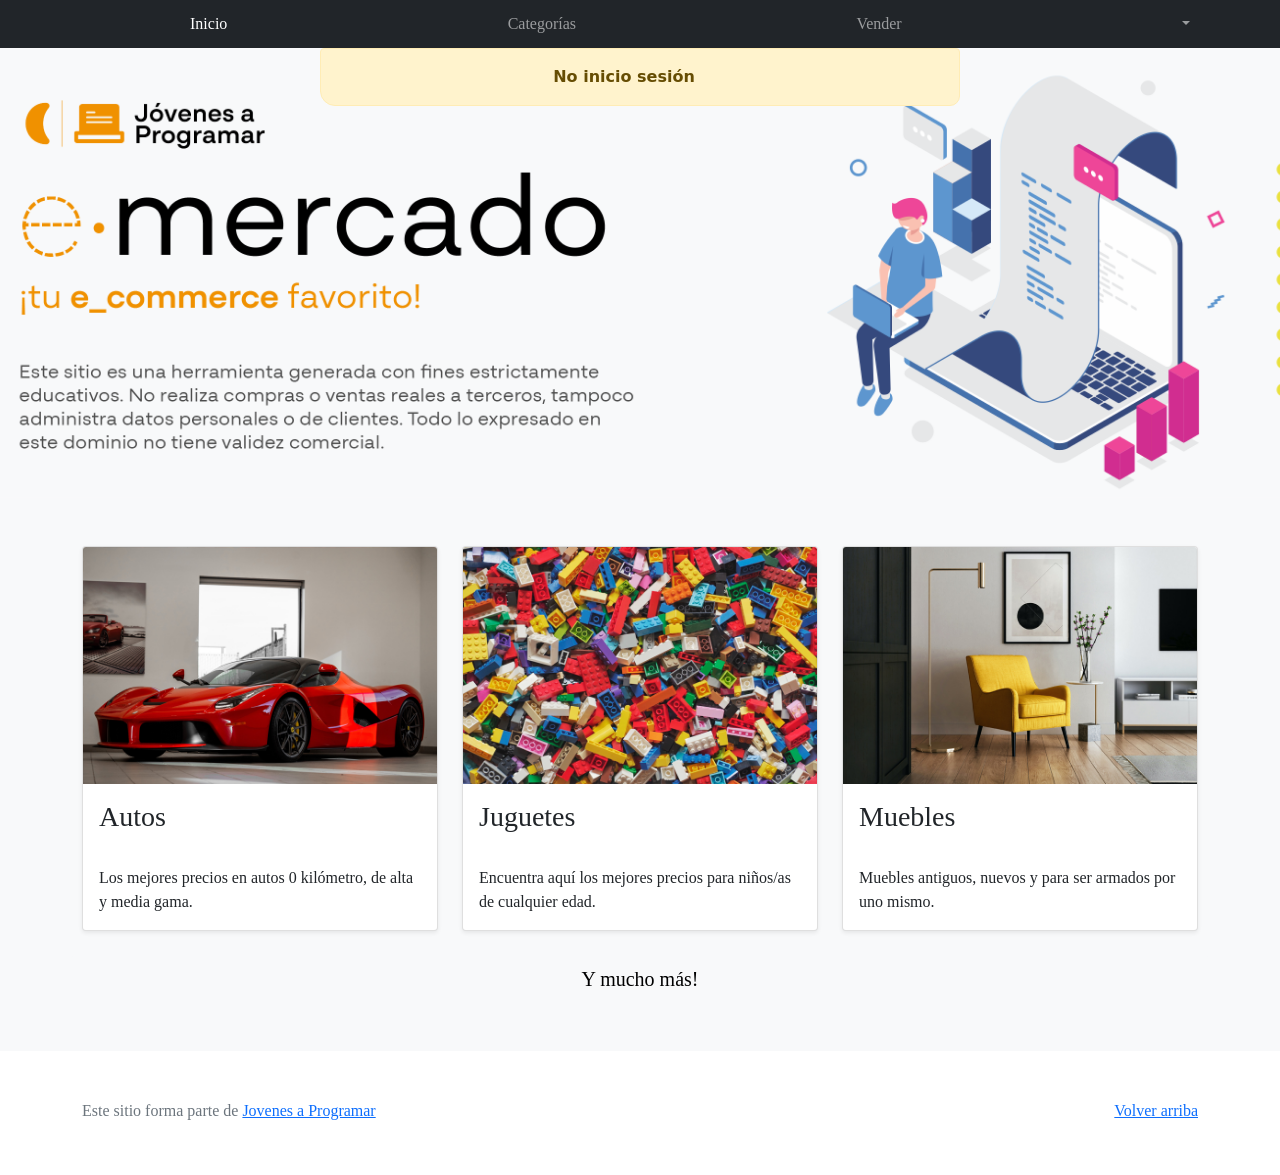
<file: Entrega 2/index.html>
<!DOCTYPE html>
<html lang="es">

<head>
  <meta http-equiv="Content-Type" content="text/html; charset=UTF-8">
  <meta name="viewport" content="width=device-width, initial-scale=1, shrink-to-fit=no">
  <title>eMercado - Todo lo que busques está aquí</title>

  <link href="https://fonts.googleapis.com/css?family=Raleway:300,300i,400,400i,700,700i,900,900i" rel="stylesheet">
  <link href="css/bootstrap.min.css" rel="stylesheet">
  <link href="css/styles.css" rel="stylesheet">
</head>

<body>
  
  <nav class="navbar navbar-expand-lg navbar-dark bg-dark p-1">
    <div class="container">
      <button class="navbar-toggler" type="button" data-bs-toggle="collapse" data-bs-target="#navbarNav"
        aria-controls="navbarNav" aria-expanded="false" aria-label="Toggle navigation">
        <span class="navbar-toggler-icon"></span>
      </button>
      <div class="collapse navbar-collapse" id="navbarNav">
        <ul class="navbar-nav w-100 justify-content-between">
          <li class="nav-item">
            <a class="nav-link active" href="index.html">Inicio</a>
          </li>
          <li class="nav-item">
            <a class="nav-link" href="categories.html">Categorías</a>
          </li>
          <li class="nav-item">
            <a class="nav-link" href="sell.html">Vender</a>
          </li>
          <div>
            <li class="nav-item dropdown">
              <a class="nav-link dropdown-toggle" href="#" id="navbarScrollingDropdown" role="button" data-bs-toggle="dropdown" aria-expanded="false"></a>  
              <ul id="logout_fondo" style="width: 0%; margin-left: 20px;" class="dropdown-menu" aria-labelledby="navbarScrollingDropdown"> 
                <li>
                  <a class="dropdown-item" href="#" style="padding-left: 10px;" id="logout"> 
                    <svg xmlns="http://www.w3.org/2000/svg" width="25" height="25" fill="currentColor" class="bi bi-box-arrow-left" viewBox="0 0 16 16">
                    <path fill-rule="evenodd" d="M6 12.5a.5.5 0 0 0 .5.5h8a.5.5 0 0 0 .5-.5v-9a.5.5 0 0 0-.5-.5h-8a.5.5 0 0 0-.5.5v2a.5.5 0 0 1-1 0v-2A1.5 1.5 0 0 1 6.5 2h8A1.5 1.5 0 0 1 16 3.5v9a1.5 1.5 0 0 1-1.5 1.5h-8A1.5 1.5 0 0 1 5 12.5v-2a.5.5 0 0 1 1 0v2z"/>
                    <path fill-rule="evenodd" d="M.146 8.354a.5.5 0 0 1 0-.708l3-3a.5.5 0 1 1 .708.708L1.707 7.5H10.5a.5.5 0 0 1 0 1H1.707l2.147 2.146a.5.5 0 0 1-.708.708l-3-3z"/>
                    </svg> Cerrar Sesión
                  </a>
                </li> 
              </ul> 
            </li>
          </div>
        </ul>
      </div>
    </div>
  </nav>        
         
  <main>
    <div class="jumbotron text-center"></div>
    <div class="album py-5 bg-light">
      <div class="container">
        <div class="row">
          <div class="col-md-4">
            <div class="card mb-4 shadow-sm custom-card cursor-active" id="autos">
              <img class="bd-placeholder-img card-img-top" src="img/cars_index.jpg"
                alt="Imgagen representativa de la categoría 'Autos'">
              <h3 class="m-3">Autos</h3>
              <div class="card-body">
                <p class="card-text">Los mejores precios en autos 0 kilómetro, de alta y media gama.</p>
              </div>
            </div>
          </div>
          <div class="col-md-4">
            <div class="card mb-4 shadow-sm custom-card cursor-active" id="juguetes">
              <img class="bd-placeholder-img card-img-top" src="img/toys_index.jpg"
                alt="Imgagen representativa de la categoría 'Juguetes'">
              <h3 class="m-3">Juguetes</h3>
              <div class="card-body">
                <p class="card-text">Encuentra aquí los mejores precios para niños/as de cualquier edad.</p>
              </div>
            </div>
          </div>
          <div class="col-md-4">
            <div class="card mb-4 shadow-sm custom-card cursor-active" id="muebles">
              <img class="bd-placeholder-img card-img-top" src="img/furniture_index.jpg"
                alt="Imgagen representativa de la categoría 'Muebles'">
              <h3 class="m-3">Muebles</h3>
              <div class="card-body">
                <p class="card-text">Muebles antiguos, nuevos y para ser armados por uno mismo.</p>
              </div>
            </div>
          </div>
        </div>
        <div class="row">
          <a class="btn btn-light btn-lg btn-block" href="categories.html">Y mucho más!</a>
        </div>
      </div>
    </div>
  </main>

  <footer class="text-muted">
    <div class="container">
      <p class="float-end">
        <a href="#">Volver arriba</a>
      </p>
      <p>Este sitio forma parte de <a href="https://jovenesaprogramar.edu.uy/" target="_blank">Jovenes a Programar</a></p>
    </div>
    <div class="alert alert-warning alert-dismissible fade" role="alert" id="alert-nologin" style="position: absolute; top: 0; margin-top: 48px; border-bottom-left-radius: 15px; border-bottom-right-radius: 10px;" align="center">
      <strong>No inicio sesión</strong>
      </div>
      <div class="alert alert-success alert-dismissible fade" role="alert" id="alert-yeslogin" style="position: absolute; top: 0; margin-top: 48px; border-bottom-left-radius: 15px; border-bottom-right-radius: 10px;" align="center">
        <strong>Ya Inicio Sesión</strong>
      </div>

      <div class="alert alert-primary alert-dismissible fade" role="alert" id="alert-logout" style="position: absolute; top: 0; margin-top: 48px; border-bottom-left-radius: 15px; border-bottom-right-radius: 10px;" align="center">
        <strong>Sesión cerrada</strong>
      </div>

  </footer>
  <script src="js/bootstrap.bundle.min.js"></script>
  <script src="js/init.js"></script>
  <script src="js/index.js"></script>
  
</body>

</html>
</file>
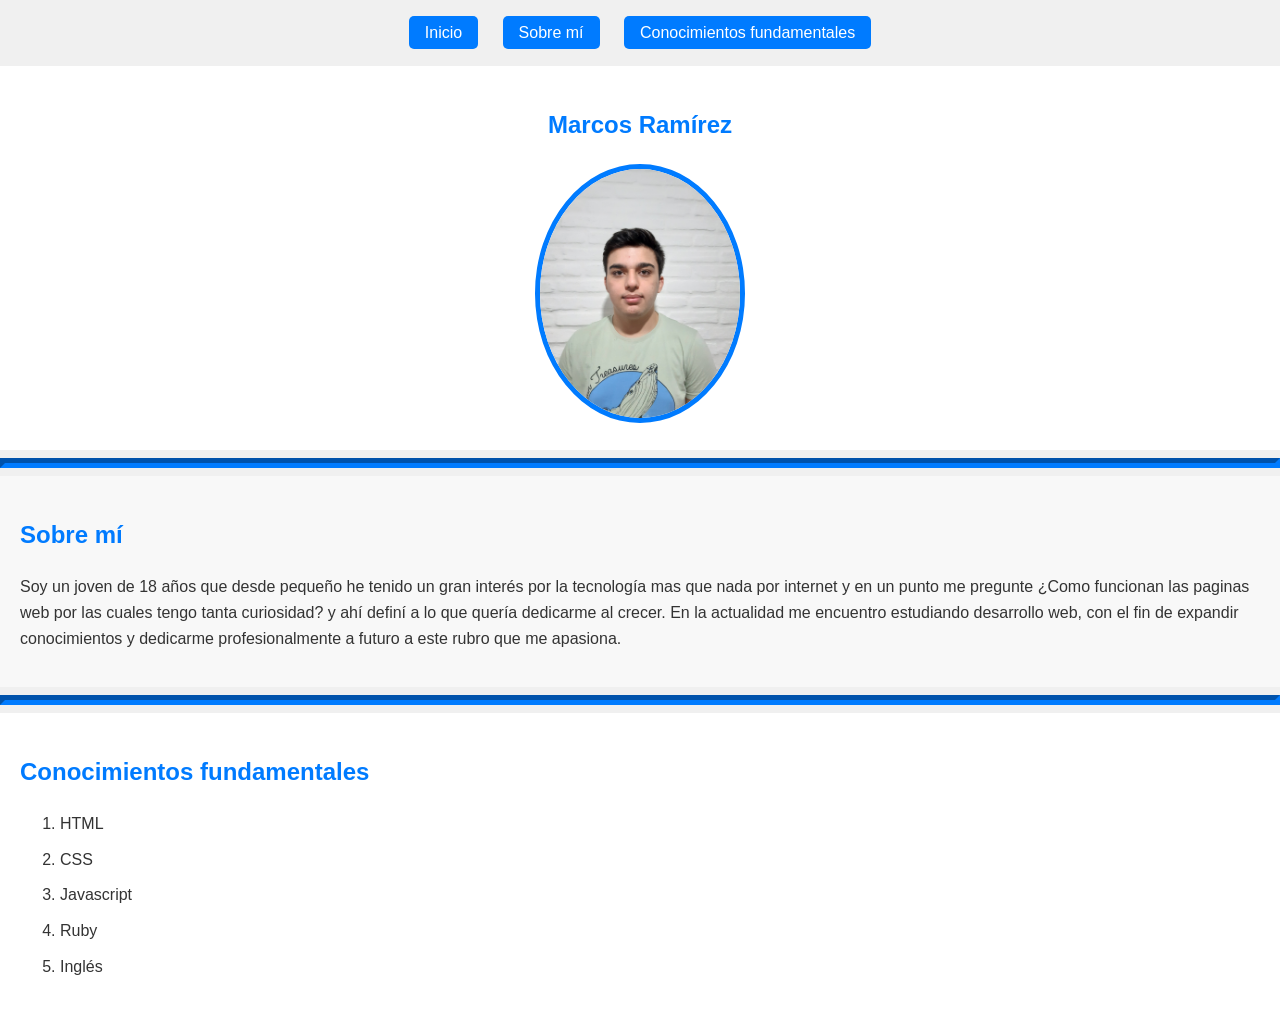
<file: Mi porfolio/index.html>
<!DOCTYPE html>
<html lang="en">
<head>
    <meta charset="UTF-8">
    <meta name="viewport" content="width=device-width, initial-scale=1.0">
    <title>Document</title>
    <link rel="stylesheet" href="CSS/Style.css">
</head>
<body>
     <!-- Botones de navegación -->
     <div id="navigation">
        <ul>
            <li><a href="#DIV1">Inicio</a></li>
            <li><a href="#DIV2">Sobre mí</a></li>
            <li><a href="#DIV3">Conocimientos fundamentales</a></li>
        </ul>
    </div>

    <div id="DIV1">
        <h2>Marcos Ramírez</h2>
        <img src="img/Foto de perfil .jpg" alt="">
    </div>

    <hr>

    <div id="DIV2">
        <h2>Sobre mí</h2>
        <p>Soy un joven de 18 años que desde pequeño he tenido un gran interés por la tecnología mas que nada por internet y en un punto me pregunte ¿Como funcionan las paginas web por las cuales tengo tanta curiosidad? y ahí definí a lo que quería dedicarme al crecer.
            En la actualidad me encuentro estudiando desarrollo web, con el fin de expandir conocimientos y dedicarme profesionalmente a futuro a este rubro que me apasiona.</p>
    </div>

    <hr>

    <div id="DIV3">
        <h2>Conocimientos fundamentales</h2>
        <ol>
            <li>HTML</li>
            <li>CSS</li>
            <li>Javascript</li>
            <li>Ruby</li>
            <li>Inglés</li>
        </ol>
    </div>

   
</body>
</html>
</file>
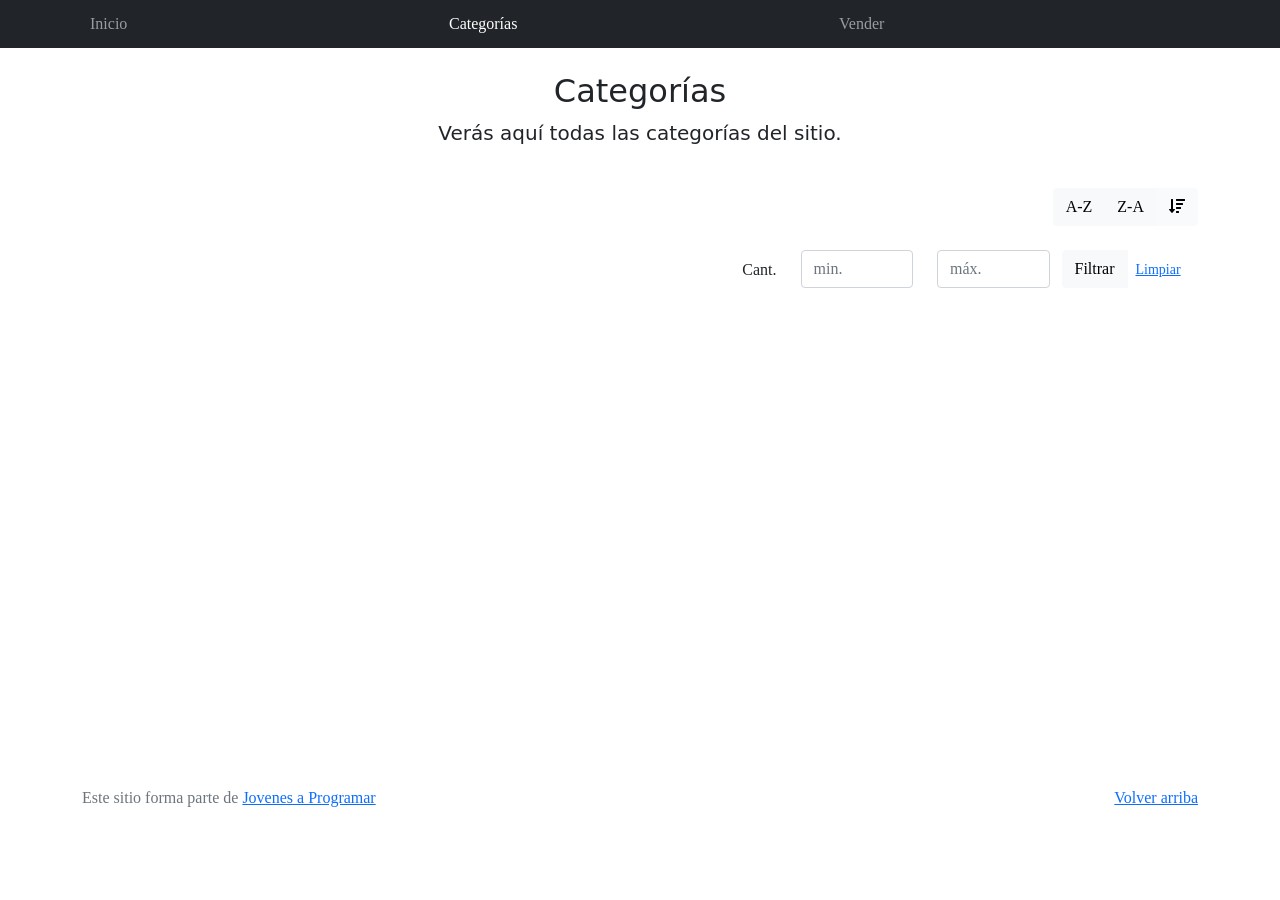
<file: categories.html>
<!DOCTYPE html>
<html lang="es">

<head>
  <meta http-equiv="Content-Type" content="text/html; charset=UTF-8">
  <meta name="viewport" content="width=device-width, initial-scale=1, shrink-to-fit=no">
  <title>eMercado - Todo lo que busques está aquí</title>

  <link href="https://fonts.googleapis.com/css?family=Raleway:300,300i,400,400i,700,700i,900,900i" rel="stylesheet">
  <link href="css/font-awesome.min.css" rel="stylesheet">
  <link href="css/bootstrap.min.css" rel="stylesheet">
  <link href="css/styles.css" rel="stylesheet">
</head>

<body>
  <nav class="navbar navbar-expand-lg navbar-dark bg-dark p-1">
    <div class="container">
      <button class="navbar-toggler" type="button" data-bs-toggle="collapse" data-bs-target="#navbarNav"
        aria-controls="navbarNav" aria-expanded="false" aria-label="Toggle navigation">
        <span class="navbar-toggler-icon"></span>
      </button>
      <div class="collapse navbar-collapse" id="navbarNav">
        <ul class="navbar-nav w-100 justify-content-between">
          <li class="nav-item">
            <a class="nav-link" href="index.html">Inicio</a>
          </li>
          <li class="nav-item">
            <a class="nav-link active" href="categories.html">Categorías</a>
          </li>
          <li class="nav-item">
            <a class="nav-link" href="sell.html">Vender</a>
          </li>
          <li class="nav-item">
          </li>
        </ul>
      </div>
    </div>
  </nav>
  <main class="pb-5">
    <div class="text-center p-4">
      <h2>Categorías</h2>
      <p class="lead">Verás aquí todas las categorías del sitio.</p>
    </div>
    <div class="container">
      <div class="row">
        <div class="col text-end">
          <div class="btn-group btn-group-toggle mb-4" data-bs-toggle="buttons">
            <input type="radio" class="btn-check" name="options" id="sortAsc">
            <label class="btn btn-light" for="sortAsc">A-Z</label>
            <input type="radio" class="btn-check" name="options" id="sortDesc">
            <label class="btn btn-light" for="sortDesc">Z-A</label>
            <input type="radio" class="btn-check" name="options" id="sortByCount" checked>
            <label class="btn btn-light" for="sortByCount"><i class="fas fa-sort-amount-down mr-1"></i></label>
          </div>
        </div>
      </div>
      <div class="row">
        <div class="col-lg-6 offset-lg-6 col-md-12 mb-1 container">
          <div class="row container p-0 m-0">
            <div class="col">
              <p class="font-weight-normal text-end my-2">Cant.</p>
            </div>
            <div class="col">
              <input class="form-control" type="number" placeholder="min." id="rangeFilterCountMin">
            </div>
            <div class="col">
              <input class="form-control" type="number" placeholder="máx." id="rangeFilterCountMax">
            </div>
            <div class="col-3 p-0">
              <div class="btn-group" role="group">
                <button class="btn btn-light btn-block" id="rangeFilterCount">Filtrar</button>
                <button class="btn btn-link btn-sm" id="clearRangeFilter">Limpiar</button>
              </div>
            </div>
          </div>
        </div>
      </div>
      <div class="row">
        <div class="list-group" id="cat-list-container">
        </div>
      </div>
    </div>
  </main>
  <footer class="text-muted">
    <div class="container">
      <p class="float-end">
        <a href="#">Volver arriba</a>
      </p>
      <p>Este sitio forma parte de <a href="https://jovenesaprogramar.edu.uy/" target="_blank">Jovenes a Programar</a></p>
    </div>
  </footer>
  <div id="spinner-wrapper">
    <div class="lds-ring">
      <div></div>
      <div></div>
      <div></div>
      <div></div>
    </div>
  </div>
  <script src="js/bootstrap.bundle.min.js"></script>
  <script src="js/init.js"></script>
  <script src="js/categories.js"></script>
</body>

</html>
</file>
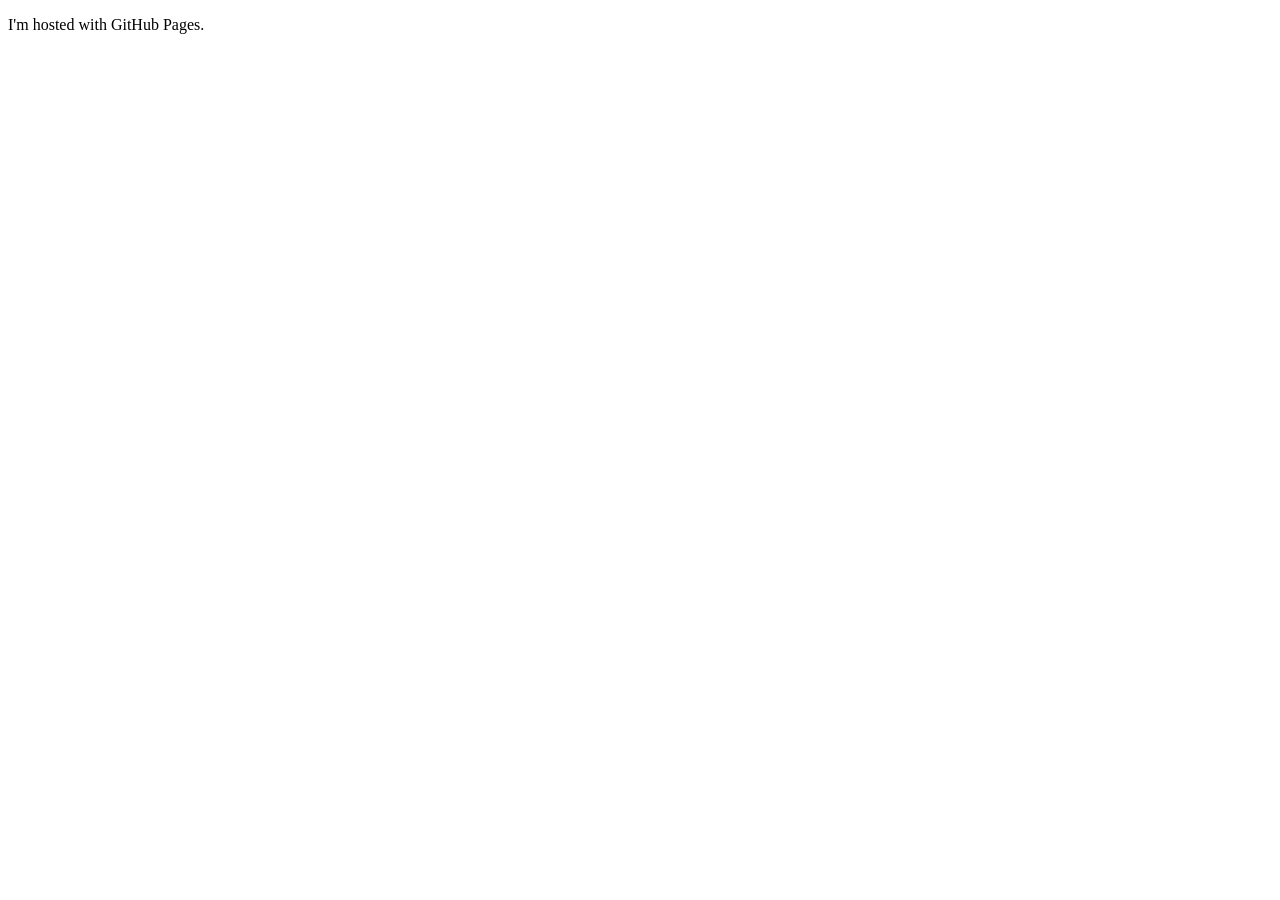
<file: plantilla.html>
<!DOCTYPE html>
<html lang="en">
<head>
    <meta charset="UTF-8">
    <meta name="viewport" content="width=device-width, initial-scale=1.0">
    <title>Document</title>
</head>
<body>
    <p>I'm hosted with GitHub Pages.</p>
</body>
</html>
</file>
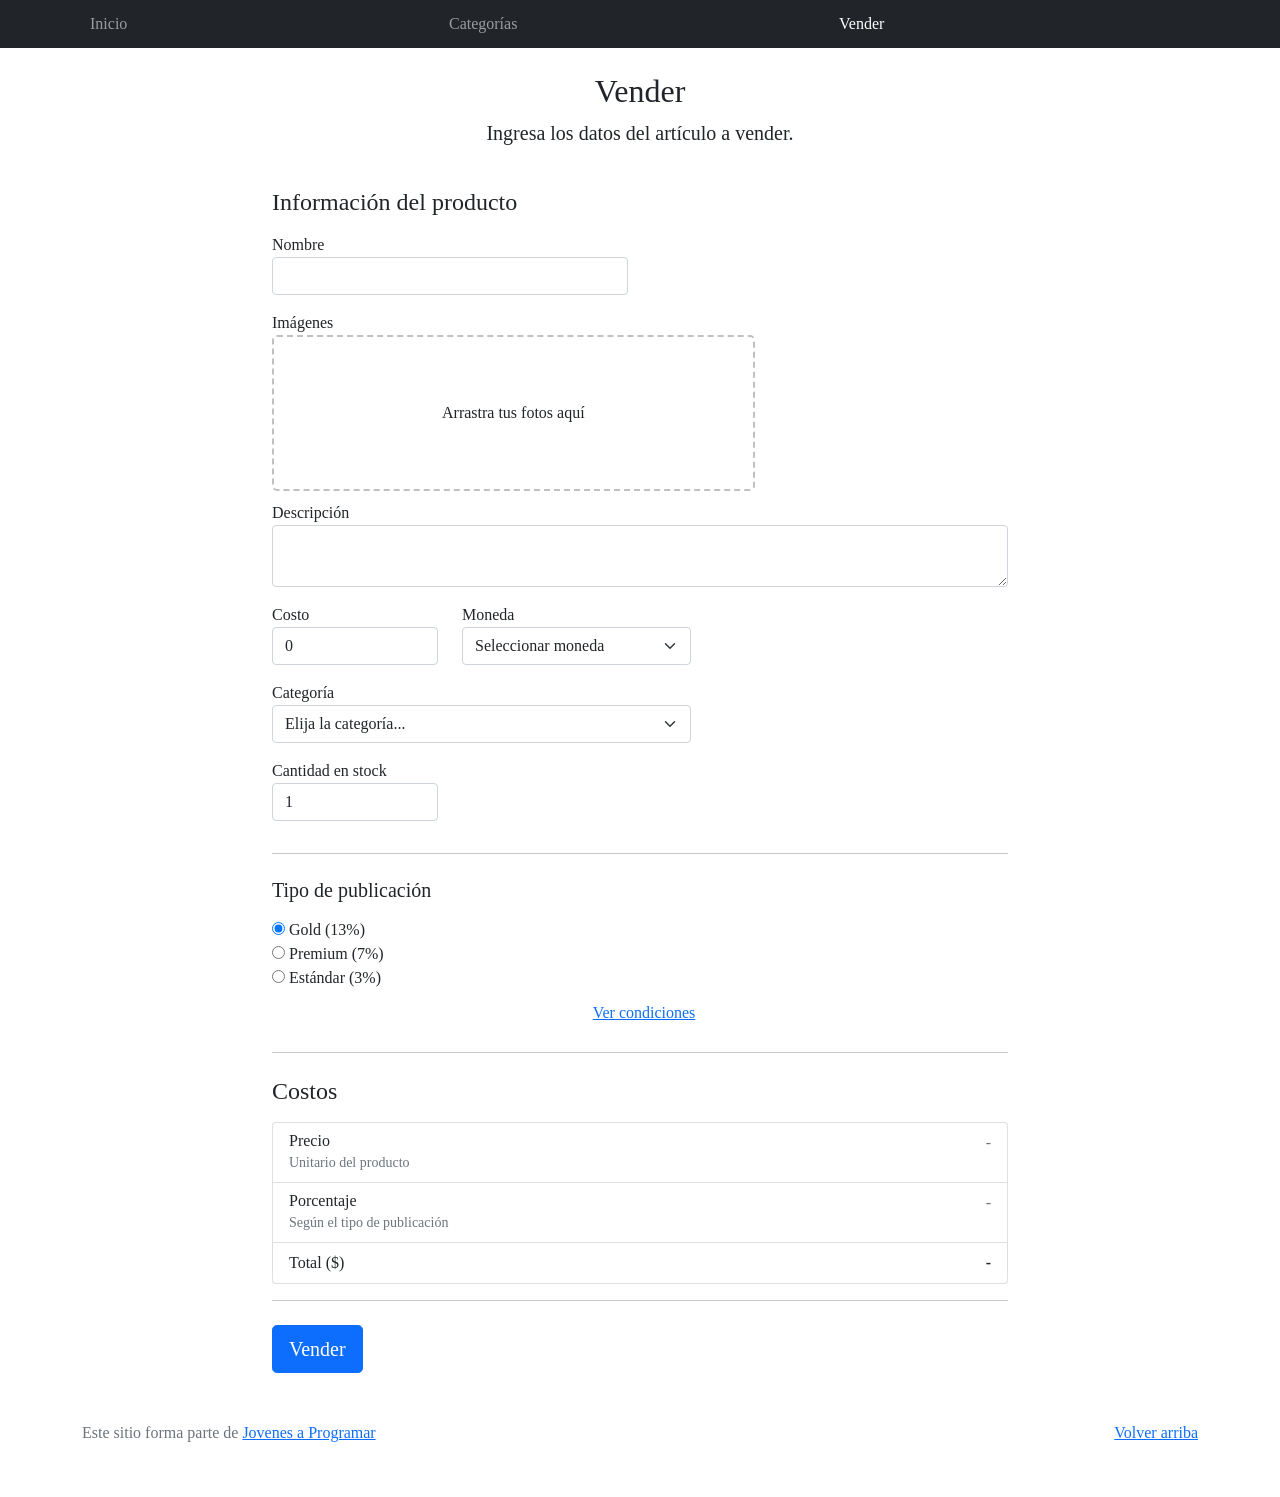
<file: sell.html>
<!DOCTYPE html>
<html lang="es">

<head>
  <meta http-equiv="Content-Type" content="text/html; charset=UTF-8">
  <meta name="viewport" content="width=device-width, initial-scale=1, shrink-to-fit=no">
  <title>eMercado - Todo lo que busques está aquí</title>
  <link href="https://fonts.googleapis.com/css?family=Raleway:300,300i,400,400i,700,700i,900,900i" rel="stylesheet">
  <link href="css/bootstrap.min.css" rel="stylesheet">
  <link href="css/dropzone.css" rel="stylesheet">
  <link href="css/styles.css" rel="stylesheet">
</head>

<body>
  <nav class="navbar navbar-expand-lg navbar-dark bg-dark p-1">
    <div class="container">
      <button class="navbar-toggler" type="button" data-bs-toggle="collapse" data-bs-target="#navbarNav"
        aria-controls="navbarNav" aria-expanded="false" aria-label="Toggle navigation">
        <span class="navbar-toggler-icon"></span>
      </button>
      <div class="collapse navbar-collapse" id="navbarNav">
        <ul class="navbar-nav w-100 justify-content-between">
          <li class="nav-item">
            <a class="nav-link" href="index.html">Inicio</a>
          </li>
          <li class="nav-item">
            <a class="nav-link" href="categories.html">Categorías</a>
          </li>
          <li class="nav-item">
            <a class="nav-link active" href="sell.html">Vender</a>
          </li>
          <li class="nav-item">
          </li>
        </ul>
      </div>
    </div>
  </nav>
  <div class="container">
    <div class="text-center p-4">
      <h2>Vender</h2>
      <p class="lead">Ingresa los datos del artículo a vender.</p>
    </div>
    <div class="row justify-content-md-center">
      <div class="col-md-8 order-md-1">
        <h4 class="mb-3">Información del producto</h4>
        <form class="needs-validation" id="sell-info">
          <div class="row">
            <div class="col-md-6 mb-3">
              <label for="productName">Nombre</label>
              <input type="text" class="form-control" id="productName" value="" name="productName">
              <div class="invalid-feedback">
                Ingresa un nombre
              </div>
            </div>
          </div>
          <div class="row">
            <div class="col-md-8 order-md-1">
              <label>Imágenes</label>
              <div class="needsclick dz-clickable" id="file-upload">
                <div class="dz-message needsclick">
                  Arrastra tus fotos aquí<br>
                </div>
              </div>
            </div>
          </div>
          <div class="row">
            <div class="col-md-12 mb-3">
              <label for="productDescription">Descripción</label>
              <textarea name="productDescription" class="form-control" id="productDescription"></textarea>
            </div>
          </div>
          <div class="row">
            <div class="col-md-3 mb-3">
              <label for="productCostInput">Costo</label>
              <input type="number" name="productCostInput" class="form-control" id="productCostInput" placeholder="" required="" value="0"
                min="0">
              <div class="invalid-feedback">
                El costo debe ser mayor que 0.
              </div>
            </div>
            <div class="col-md-4 mb-3">
              <label for="productCurrency">Moneda</label>
              <select name="productCurrency" class="form-select custom-select d-block w-100" id="productCurrency" required>
                <option value="" hidden selected>Seleccionar moneda</option>
                <option>Pesos Uruguayos (UYU)</option>
                <option>Dólares (USD)</option>
              </select>
              <div class="invalid-feedback">
                Ingresa una categoría válida.
              </div>
            </div>
          </div>
          <div class="row">
            <div class="col-md-7 mb-3">
              <label for="productCategory">Categoría</label>
              <select name="productCategory" class="custom-select form-select d-block w-100" id="productCategory">
                <option value="">Elija la categoría...</option>
                <option>Autos</option>
                <option>Juguetes</option>
                <option>Muebles</option>
                <option>Herramientas</option>
                <option>Computadoras</option>
                <option>Vestimenta</option>
              </select>
              <div class="invalid-feedback">
                Por favor ingresa una categoría válida.
              </div>
            </div>
          </div>
          <div class="row">
            <div class="col-md-3 mb-3">
              <label for="productCountInput">Cantidad en stock</label>
              <input type="number" name="productCountInput" class="form-control" id="productCountInput"  required value="1"
                min="0">
              <div class="invalid-feedback">
                La cantidad es requerida.
              </div>
            </div>
          </div>
          <hr class="mb-4">
          <h5 class="mb-3">Tipo de publicación</h5>
          <div class="d-block my-3">
            <div class="custom-control custom-radio">
              <input id="goldradio" name="publicationType" type="radio" class="custom-control-input" checked=""
                required="">
              <label class="custom-control-label" for="goldradio">Gold (13%)</label>
            </div>
            <div class="custom-control custom-radio">
              <input id="premiumradio" name="publicationType" type="radio" class="custom-control-input" required="">
              <label class="custom-control-label" for="premiumradio">Premium (7%)</label>
            </div>
            <div class="custom-control custom-radio">
              <input id="standardradio" name="publicationType" type="radio" class="custom-control-input" required="">
              <label class="custom-control-label" for="standardradio">Estándar (3%)</label>
            </div>
            <div class="row">
              <button type="button" class="m-1 btn btn-link" data-bs-toggle="modal"
                data-bs-target="#contidionsModal">Ver
                condiciones</button>
            </div>
          </div>
          <hr class="mb-4">
          <h4 class="mb-3">Costos</h4>
          <ul class="list-group mb-3">
            <li class="list-group-item d-flex justify-content-between lh-condensed">
              <div>
                <h6 class="my-0">Precio</h6>
                <small class="text-muted">Unitario del producto</small>
              </div>
              <span class="text-muted" id="productCostText">-</span>
            </li>
            <li class="list-group-item d-flex justify-content-between lh-condensed">
              <div>
                <h6 class="my-0">Porcentaje</h6>
                <small class="text-muted">Según el tipo de publicación</small>
              </div>
              <span class="text-muted" id="comissionText">-</span>
            </li>
            <li class="list-group-item d-flex justify-content-between">
              <span>Total ($)</span>
              <strong id="totalCostText">-</strong>
            </li>
          </ul>
          <hr class="mb-4">
          <button class="btn btn-primary btn-lg" type="submit">Vender</button>
        </form>
      </div>
    </div>
  </div>
  <footer class="text-muted">
    <div class="container">
      <p class="float-end">
        <a href="#">Volver arriba</a>
      </p>
      <p>Este sitio forma parte de <a href="https://jovenesaprogramar.edu.uy/" target="_blank">Jovenes a Programar</a></p>
    </div>
  </footer>

  <div class="alert alert-primary-dismissible fade" id="alertResult" role="alert">
    <span id="resultSpan"></span>
  </div>

  <div class="modal fade" tabindex="-1" role="dialog" id="contidionsModal">
    <div class="modal-dialog" role="document">
      <div class="modal-content">
        <div class="modal-header">
          <h5 class="modal-title">Condiciones de publicación</h5>
        </div>
        <div class="modal-body">
          <div class="container">
            <div class="row">
              <h5 class="text-warning">Gold (13%)</h5>
              <p class="muted text-justify">Tu producto se verá de forma promocionada en portada, además de las
                condiciones de Premium y Estándar.</p>
            </div>
            <hr>
            <div class="row">
              <h5 class="text-primary">Premium (7%)</h5>
              <p class="muted text-justify">Se mostrará el producto en los primeros lugares de resultados de búsqueda,
                así cómo cuando se ingrese a la categoría que pertenezca.</p>
            </div>
            <hr>
            <div class="row">
              <h5 class="text-secondary">Estándar (3%)</h5>
              <p class="muted text-justify">El producto se listará en la categoría correspondiente, así como en los
                resultados de búsquedas que coincidan con las palabras claves en el nombre.</p>
            </div>
          </div>
        </div>
        <div class="modal-footer">
          <button type="button" class="btn btn-primary" data-bs-dismiss="modal">Cerrar</button>
        </div>
      </div>
    </div>
  </div>
  <div id="spinner-wrapper">
    <div class="lds-ring">
      <div></div>
      <div></div>
      <div></div>
      <div></div>
    </div>
  </div>
  <script src="js/bootstrap.bundle.min.js"></script>
  <script src="js/dropzone.js"></script>
  <script src="js/init.js"></script>
  <script src="js/sell.js"></script>
</body>

</html>
</file>
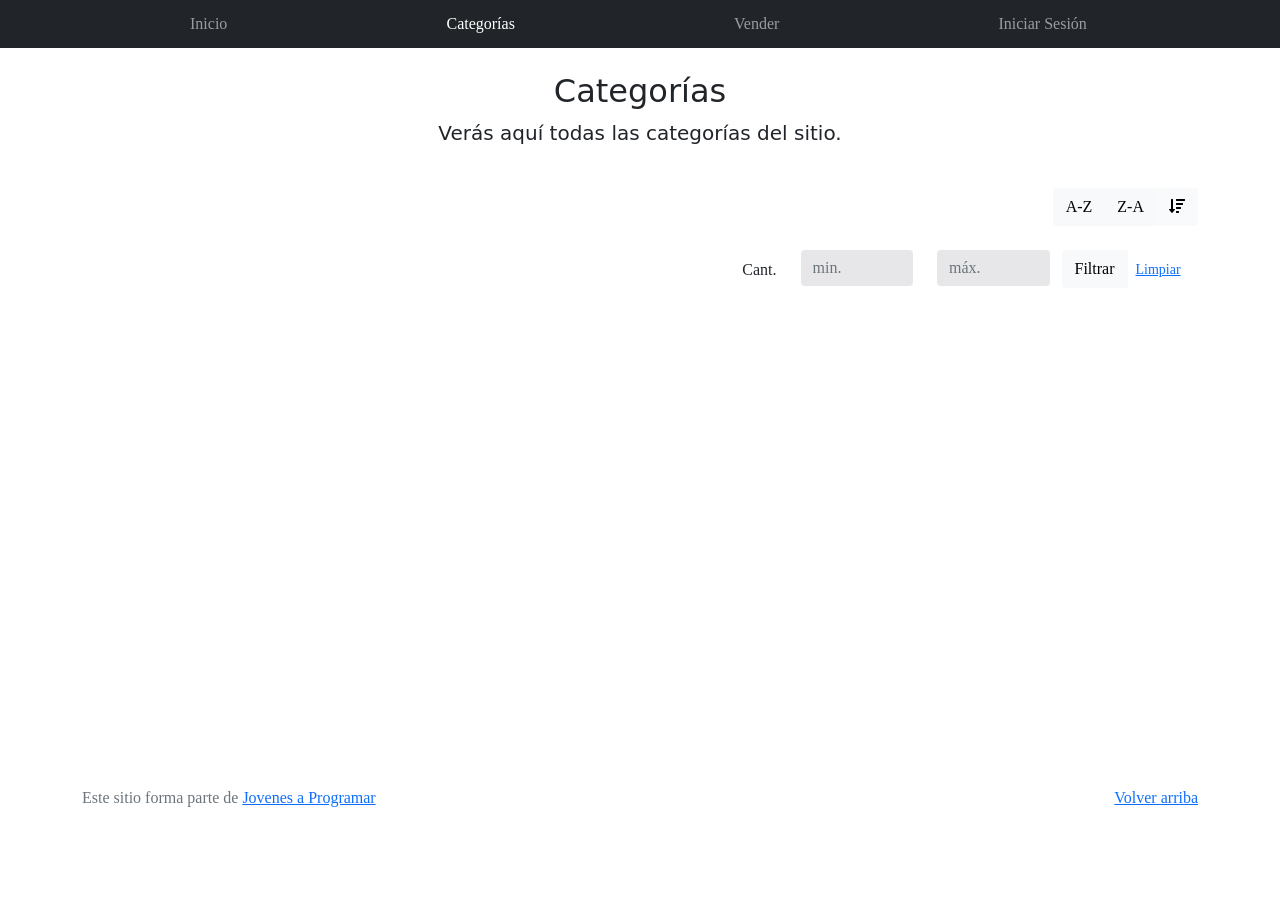
<file: Entrega 1/categories.html>
<!DOCTYPE html>
<html lang="es">

<head>
  <meta http-equiv="Content-Type" content="text/html; charset=UTF-8">
  <meta name="viewport" content="width=device-width, initial-scale=1, shrink-to-fit=no">
  <title>eMercado - Todo lo que busques está aquí</title>

  <link href="https://fonts.googleapis.com/css?family=Raleway:300,300i,400,400i,700,700i,900,900i" rel="stylesheet">
  <link href="css/font-awesome.min.css" rel="stylesheet">
  <link href="css/bootstrap.min.css" rel="stylesheet">
  <link href="css/styles.css" rel="stylesheet">
</head>

<body>
  <nav class="navbar navbar-expand-lg navbar-dark bg-dark p-1">
    <div class="container">
      <button class="navbar-toggler" type="button" data-bs-toggle="collapse" data-bs-target="#navbarNav"
        aria-controls="navbarNav" aria-expanded="false" aria-label="Toggle navigation">
        <span class="navbar-toggler-icon"></span>
      </button>
      <div class="collapse navbar-collapse" id="navbarNav">
        <ul class="navbar-nav w-100 justify-content-between">
          <li class="nav-item">
            <a class="nav-link" href="index.html">Inicio</a>
          </li>
          <li class="nav-item">
            <a class="nav-link active" href="categories.html">Categorías</a>
          </li>
          <li class="nav-item">
            <a class="nav-link" href="sell.html">Vender</a>
          </li>
          <li class="nav-item">
            <a class="nav-link" href="login.html">Iniciar Sesión</a>
          </li>
          <li class="nav-item">
          </li>
        </ul>
      </div>
    </div>
  </nav>
  <main class="pb-5">
    <div class="text-center p-4">
      <h2>Categorías</h2>
      <p class="lead">Verás aquí todas las categorías del sitio.</p>
    </div>
    <div class="container">
      <div class="row">
        <div class="col text-end">
          <div class="btn-group btn-group-toggle mb-4" data-bs-toggle="buttons">
            <input type="radio" class="btn-check" name="options" id="sortAsc">
            <label class="btn btn-light" for="sortAsc">A-Z</label>
            <input type="radio" class="btn-check" name="options" id="sortDesc">
            <label class="btn btn-light" for="sortDesc">Z-A</label>
            <input type="radio" class="btn-check" name="options" id="sortByCount" checked>
            <label class="btn btn-light" for="sortByCount"><i class="fas fa-sort-amount-down mr-1"></i></label>
          </div>
        </div>
      </div>
      <div class="row">
        <div class="col-lg-6 offset-lg-6 col-md-12 mb-1 container">
          <div class="row container p-0 m-0">
            <div class="col">
              <p class="font-weight-normal text-end my-2">Cant.</p>
            </div>
            <div class="col">
              <input class="form-control" type="number" placeholder="min." id="rangeFilterCountMin">
            </div>
            <div class="col">
              <input class="form-control" type="number" placeholder="máx." id="rangeFilterCountMax">
            </div>
            <div class="col-3 p-0">
              <div class="btn-group" role="group">
                <button class="btn btn-light btn-block" id="rangeFilterCount">Filtrar</button>
                <button class="btn btn-link btn-sm" id="clearRangeFilter">Limpiar</button>
              </div>
            </div>
          </div>
        </div>
      </div>
      <div class="row">
        <div class="list-group" id="cat-list-container">
        </div>
      </div>
    </div>
  </main>
  <footer class="text-muted">
    <div class="container">
      <p class="float-end">
        <a href="#">Volver arriba</a>
      </p>
      <p>Este sitio forma parte de <a href="https://jovenesaprogramar.edu.uy/" target="_blank">Jovenes a Programar</a></p>
    </div>
  </footer>
  <div id="spinner-wrapper">
    <div class="lds-ring">
      <div></div>
      <div></div>
      <div></div>
      <div></div>
    </div>
  </div>
  <script src="js/bootstrap.bundle.min.js"></script>
  <script src="js/init.js"></script>
  <script src="js/categories.js"></script>
</body>

</html>
</file>
<file: Entrega 2/css/styles.css>
.jumbotron,
.card-body,
.container,
.site-header {
  font-family: 'Verdana', serif !important;
}

.jumbotron .display-4 {
  font-weight: bold;
}

nav a {
  text-decoration: none;
  margin-left: 100px;

}

.bd-placeholder-img {
  font-size: 1.125rem;
  text-anchor: middle;
  -webkit-user-select: none;
  -moz-user-select: none;
  -ms-user-select: none;
  user-select: none;
}

@media (min-width: 768px) {
  .bd-placeholder-img-lg {
    font-size: 3.5rem;
  }
}

.jumbotron {
  height: 50vh;
  padding: 5em inherit;
  margin-bottom: 0;
  background-color: #53C0FB;
  background: url('../img/cover_back.png');
  background-size: cover;
  background-position: center;
  background-repeat: no-repeat;
  color: black;
  font-weight: bold;
}

@media (min-width: 768px) {
  .jumbotron {
    padding-top: 6rem;
    padding-bottom: 6rem;
  }
}

.jumbotron p:last-child {
  margin-bottom: 0;
}

.jumbotron-heading {
  font-weight: 300;
}

.jumbotron .container {
  max-width: 40rem;
  background-color: rgba(255, 255, 255, 0.5);
  border-radius: 10px;
  text-shadow: 1px 1px 2px grey;
}

.jumbotron .lead {
  font-size: 38px;
}

footer {
  padding-top: 3rem;
  padding-bottom: 3rem;
}

footer p {
  margin-bottom: .25rem;
}

.site-header a {
  color: white;
  transition: ease-in-out color .15s;
}

.site-header .dropdown-menu a {
  color: black;
}

.dropzone {
  border: 2px dashed #0087F7;
  border-radius: 5px;
  background: white;
}

.img-fit {
  max-height: 100%;
}

.alert {
  position: fixed;
  top: 80px;
  width: 50%;
  left: 50%;
  transform: translate(-50%, 0);
}

.lds-ring {
  display: inline-block;
  position: relative;
  width: 64px;
  height: 64px;
  top: 50%;
  left: 50%;
}

.cursor-active {
  cursor: pointer;
}

.left {
  float: left;
  padding: 4px;
  background-color: rgba(255, 255, 255, 0.5);
}

.lds-ring div {
  box-sizing: border-box;
  display: block;
  position: absolute;
  width: 51px;
  height: 51px;
  margin: 6px;
  border: 6px solid #fff;
  border-radius: 50%;
  animation: lds-ring 1.2s cubic-bezier(0.5, 0, 0.5, 1) infinite;
  border-color: #fff transparent transparent transparent;
}

.lds-ring div:nth-child(1) {
  animation-delay: -0.45s;
}

.lds-ring div:nth-child(2) {
  animation-delay: -0.3s;
}

.lds-ring div:nth-child(3) {
  animation-delay: -0.15s;
}

@keyframes lds-ring {
  0% {
    transform: rotate(0deg);
  }

  100% {
    transform: rotate(360deg);
  }
}

.signin {
  width: 100%;
  max-width: 330px;
  padding: 15px;
  margin: auto;
}

#spinner-wrapper {
  position: fixed;
  background-color: rgba(0, 0, 0, 0.5);
  width: 100%;
  height: 100%;
  top: 0;
  left: 0;
  z-index: 1021;
  display: none;
}

main {
  min-height: calc(100vh - 210px);
}

a.custom-card,
a.custom-card:hover {
  color: inherit;
  text-decoration: inherit;
}



/* Formulario/Login */
.checked {
  color: orange;
}
#fondo-login{
  background-color: rgba(214, 211, 211, 0.12);
  border-radius: 20px;
  width: 36%;

}


.form-login, .form-group{
  
text-align: center;
margin: 15px;
width: 85%;
}
.textoFormulario {
  font: bold 15px/24px var(--font-face, "Haas Grot Text R Web", "Helvetica Neue", Helvetica, Arial, sans-serif);
  
}

.subtituloFormulario{
  font: bold 24px/29px var(--font-face, "Haas Grot Text R Web", "Helvetica Neue", Helvetica, Arial, sans-serif);
  padding-top: 20px;
  padding-bottom:20px ;
}

.texto-registro{
  font: normal 14px/20px var(--font-face, "Haas Grot Text R Web", "Helvetica Neue", Helvetica, Arial, sans-serif);


}
.texto-registro a {
  text-decoration: none;
  font: bold  14px/20px var(--font-face, "Haas Grot Text R Web", "Helvetica Neue", Helvetica, Arial, sans-serif);
  color: black;

}
.form-control{
  border: 1px transparent;
  background-color: #e7e7e9;;
}



.form-check{

  left: 0;
  width: 85%;
  
}
.form-check-label{

  margin-right: 100%;
}

#alert-login{

  position: absolute;
  top: 0;
  height: 80px;
  padding-top: 30px;
  text-align: center;
  border-radius: 10px;
}

#logout{
  margin-left: 0px;
  
  
}
#logout:hover{
  background-color: rgb(255, 83, 83);
  
}

#logout_fondo:hover {
  background-color: rgb(253, 83, 83);
}
</file>
<file: Mi porfolio/CSS/Style.css>
/* Resetear estilos predeterminados de la lista de navegación */
ul {
    list-style: none;
    margin: 0;
    padding: 0;
}

body {
    background-color: #f0f0f0;
    font-family: Arial, sans-serif;
    color: #333;
    line-height: 1.6;
    margin: 0;
}

h2 {
    color: #007bff;
}

#DIV1 {
    background-color: #fff;
    padding: 20px;
    text-align: center;
}

#DIV1 img {
    width: 200px;
    border: 5px solid #007bff;
    display: inline-block;
    border-radius: 50%; /* Dar un borde redondeado a la imagen */
}

hr {
    border-width: 5px;
    border-color: #007bff;
}

#DIV2 {
    background-color: #f8f8f8;
    padding: 20px;
}

#DIV3 {
    background-color: #fff;
    padding: 20px;
}

/* Estilo para los ítems de la lista ordenada */
ol li {
    margin-bottom: 10px;
}

#navigation {
    text-align: center;
    margin: 20px 0;
}

#navigation ul {
    list-style: none;
}

#navigation li {
    display: inline-block;
    margin: 0 10px;
}

#navigation a {
    padding: 8px 16px;
    background-color: #007bff;
    color: #fff;
    text-decoration: none;
    border-radius: 5px;
}

#navigation a:hover {
    background-color: #0056b3;
}
</file>
<file: css/styles.css>
.jumbotron,
.card-body,
.container,
.site-header {
  font-family: 'Verdana', serif !important;
}

.jumbotron .display-4 {
  font-weight: bold;
}

nav a {
  text-decoration: none;
}

.bd-placeholder-img {
  font-size: 1.125rem;
  text-anchor: middle;
  -webkit-user-select: none;
  -moz-user-select: none;
  -ms-user-select: none;
  user-select: none;
}

@media (min-width: 768px) {
  .bd-placeholder-img-lg {
    font-size: 3.5rem;
  }
}

.jumbotron {
  height: 50vh;
  padding: 5em inherit;
  margin-bottom: 0;
  background-color: #53C0FB;
  background: url('../img/cover_back.png');
  background-size: cover;
  background-position: center;
  background-repeat: no-repeat;
  color: black;
  font-weight: bold;
}

@media (min-width: 768px) {
  .jumbotron {
    padding-top: 6rem;
    padding-bottom: 6rem;
  }
}

.jumbotron p:last-child {
  margin-bottom: 0;
}

.jumbotron-heading {
  font-weight: 300;
}

.jumbotron .container {
  max-width: 40rem;
  background-color: rgba(255, 255, 255, 0.5);
  border-radius: 10px;
  text-shadow: 1px 1px 2px grey;
}

.jumbotron .lead {
  font-size: 38px;
}

footer {
  padding-top: 3rem;
  padding-bottom: 3rem;
}

footer p {
  margin-bottom: .25rem;
}

.site-header a {
  color: white;
  transition: ease-in-out color .15s;
}

.site-header .dropdown-menu a {
  color: black;
}

.dropzone {
  border: 2px dashed #0087F7;
  border-radius: 5px;
  background: white;
}

.img-fit {
  max-height: 100%;
}

.alert {
  position: fixed;
  top: 80px;
  width: 50%;
  left: 50%;
  transform: translate(-50%, 0);
}

.lds-ring {
  display: inline-block;
  position: relative;
  width: 64px;
  height: 64px;
  top: 50%;
  left: 50%;
}

.cursor-active {
  cursor: pointer;
}

.left {
  float: left;
  padding: 4px;
  background-color: rgba(255, 255, 255, 0.5);
}

.lds-ring div {
  box-sizing: border-box;
  display: block;
  position: absolute;
  width: 51px;
  height: 51px;
  margin: 6px;
  border: 6px solid #fff;
  border-radius: 50%;
  animation: lds-ring 1.2s cubic-bezier(0.5, 0, 0.5, 1) infinite;
  border-color: #fff transparent transparent transparent;
}

.lds-ring div:nth-child(1) {
  animation-delay: -0.45s;
}

.lds-ring div:nth-child(2) {
  animation-delay: -0.3s;
}

.lds-ring div:nth-child(3) {
  animation-delay: -0.15s;
}

@keyframes lds-ring {
  0% {
    transform: rotate(0deg);
  }

  100% {
    transform: rotate(360deg);
  }
}

.signin {
  width: 100%;
  max-width: 330px;
  padding: 15px;
  margin: auto;
}

#spinner-wrapper {
  position: fixed;
  background-color: rgba(0, 0, 0, 0.5);
  width: 100%;
  height: 100%;
  top: 0;
  left: 0;
  z-index: 1021;
  display: none;
}

main {
  min-height: calc(100vh - 210px);
}

a.custom-card,
a.custom-card:hover {
  color: inherit;
  text-decoration: inherit;
}

.checked {
  color: orange;
}
</file>
<file: css/dropzone.css>
/*
 * The MIT License
 * Copyright (c) 2012 Matias Meno <m@tias.me>
 */
.dropzone, .dropzone * {
  box-sizing: border-box; }

.dropzone {
  position: relative; }
  .dropzone .dz-preview {
    position: relative;
    display: inline-block;
    width: 120px;
    margin: 0.5em; }
    .dropzone .dz-preview .dz-progress {
      display: block;
      height: 15px;
      border: 1px solid #aaa; }
      .dropzone .dz-preview .dz-progress .dz-upload {
        display: block;
        height: 100%;
        width: 0;
        background: green; }
    .dropzone .dz-preview .dz-error-message {
      color: red;
      display: none; }
    .dropzone .dz-preview.dz-error .dz-error-message, .dropzone .dz-preview.dz-error .dz-error-mark {
      display: block; }
    .dropzone .dz-preview.dz-success .dz-success-mark {
      display: block; }
    .dropzone .dz-preview .dz-error-mark, .dropzone .dz-preview .dz-success-mark {
      position: absolute;
      display: none;
      left: 30px;
      top: 30px;
      width: 54px;
      height: 58px;
      left: 50%;
      margin-left: -27px; }

@-webkit-keyframes passing-through {
  0% {
    opacity: 0;
    -webkit-transform: translateY(40px);
    -moz-transform: translateY(40px);
    -ms-transform: translateY(40px);
    -o-transform: translateY(40px);
    transform: translateY(40px); }
  30%, 70% {
    opacity: 1;
    -webkit-transform: translateY(0px);
    -moz-transform: translateY(0px);
    -ms-transform: translateY(0px);
    -o-transform: translateY(0px);
    transform: translateY(0px); }
  100% {
    opacity: 0;
    -webkit-transform: translateY(-40px);
    -moz-transform: translateY(-40px);
    -ms-transform: translateY(-40px);
    -o-transform: translateY(-40px);
    transform: translateY(-40px); } }
@-moz-keyframes passing-through {
  0% {
    opacity: 0;
    -webkit-transform: translateY(40px);
    -moz-transform: translateY(40px);
    -ms-transform: translateY(40px);
    -o-transform: translateY(40px);
    transform: translateY(40px); }
  30%, 70% {
    opacity: 1;
    -webkit-transform: translateY(0px);
    -moz-transform: translateY(0px);
    -ms-transform: translateY(0px);
    -o-transform: translateY(0px);
    transform: translateY(0px); }
  100% {
    opacity: 0;
    -webkit-transform: translateY(-40px);
    -moz-transform: translateY(-40px);
    -ms-transform: translateY(-40px);
    -o-transform: translateY(-40px);
    transform: translateY(-40px); } }
@keyframes passing-through {
  0% {
    opacity: 0;
    -webkit-transform: translateY(40px);
    -moz-transform: translateY(40px);
    -ms-transform: translateY(40px);
    -o-transform: translateY(40px);
    transform: translateY(40px); }
  30%, 70% {
    opacity: 1;
    -webkit-transform: translateY(0px);
    -moz-transform: translateY(0px);
    -ms-transform: translateY(0px);
    -o-transform: translateY(0px);
    transform: translateY(0px); }
  100% {
    opacity: 0;
    -webkit-transform: translateY(-40px);
    -moz-transform: translateY(-40px);
    -ms-transform: translateY(-40px);
    -o-transform: translateY(-40px);
    transform: translateY(-40px); } }
@-webkit-keyframes slide-in {
  0% {
    opacity: 0;
    -webkit-transform: translateY(40px);
    -moz-transform: translateY(40px);
    -ms-transform: translateY(40px);
    -o-transform: translateY(40px);
    transform: translateY(40px); }
  30% {
    opacity: 1;
    -webkit-transform: translateY(0px);
    -moz-transform: translateY(0px);
    -ms-transform: translateY(0px);
    -o-transform: translateY(0px);
    transform: translateY(0px); } }
@-moz-keyframes slide-in {
  0% {
    opacity: 0;
    -webkit-transform: translateY(40px);
    -moz-transform: translateY(40px);
    -ms-transform: translateY(40px);
    -o-transform: translateY(40px);
    transform: translateY(40px); }
  30% {
    opacity: 1;
    -webkit-transform: translateY(0px);
    -moz-transform: translateY(0px);
    -ms-transform: translateY(0px);
    -o-transform: translateY(0px);
    transform: translateY(0px); } }
@keyframes slide-in {
  0% {
    opacity: 0;
    -webkit-transform: translateY(40px);
    -moz-transform: translateY(40px);
    -ms-transform: translateY(40px);
    -o-transform: translateY(40px);
    transform: translateY(40px); }
  30% {
    opacity: 1;
    -webkit-transform: translateY(0px);
    -moz-transform: translateY(0px);
    -ms-transform: translateY(0px);
    -o-transform: translateY(0px);
    transform: translateY(0px); } }
@-webkit-keyframes pulse {
  0% {
    -webkit-transform: scale(1);
    -moz-transform: scale(1);
    -ms-transform: scale(1);
    -o-transform: scale(1);
    transform: scale(1); }
  10% {
    -webkit-transform: scale(1.1);
    -moz-transform: scale(1.1);
    -ms-transform: scale(1.1);
    -o-transform: scale(1.1);
    transform: scale(1.1); }
  20% {
    -webkit-transform: scale(1);
    -moz-transform: scale(1);
    -ms-transform: scale(1);
    -o-transform: scale(1);
    transform: scale(1); } }
@-moz-keyframes pulse {
  0% {
    -webkit-transform: scale(1);
    -moz-transform: scale(1);
    -ms-transform: scale(1);
    -o-transform: scale(1);
    transform: scale(1); }
  10% {
    -webkit-transform: scale(1.1);
    -moz-transform: scale(1.1);
    -ms-transform: scale(1.1);
    -o-transform: scale(1.1);
    transform: scale(1.1); }
  20% {
    -webkit-transform: scale(1);
    -moz-transform: scale(1);
    -ms-transform: scale(1);
    -o-transform: scale(1);
    transform: scale(1); } }
@keyframes pulse {
  0% {
    -webkit-transform: scale(1);
    -moz-transform: scale(1);
    -ms-transform: scale(1);
    -o-transform: scale(1);
    transform: scale(1); }
  10% {
    -webkit-transform: scale(1.1);
    -moz-transform: scale(1.1);
    -ms-transform: scale(1.1);
    -o-transform: scale(1.1);
    transform: scale(1.1); }
  20% {
    -webkit-transform: scale(1);
    -moz-transform: scale(1);
    -ms-transform: scale(1);
    -o-transform: scale(1);
    transform: scale(1); } }
#file-upload, #file-upload * {
  box-sizing: border-box; }

#file-upload {
  min-height: 150px;
  border: 2px dashed silver;
  border-radius: 5px;
  background: white;
margin-bottom: 10px;}
  #file-upload.dz-clickable {
    cursor: pointer; }
    #file-upload.dz-clickable * {
      cursor: default; }
    #file-upload.dz-clickable .dz-message, #file-upload.dz-clickable .dz-message * {
      cursor: pointer; }
  #file-upload.dz-started .dz-message {
    display: none; }
  #file-upload.dz-drag-hover {
    border-style: solid; }
    #file-upload.dz-drag-hover .dz-message {
      opacity: 0.5; }
  #file-upload .dz-message {
    text-align: center;
    margin: 4em 0; }
  #file-upload .dz-preview {
    position: relative;
    display: inline-block;
    vertical-align: top;
    margin: 16px;
    min-height: 100px; }
    #file-upload .dz-preview:hover {
      z-index: 1000; }
      #file-upload .dz-preview:hover .dz-details {
        opacity: 1; }
    #file-upload .dz-preview.dz-file-preview .dz-image {
      border-radius: 20px;
      background: #999;
      background: linear-gradient(to bottom, #eee, #ddd); }
    #file-upload .dz-preview.dz-file-preview .dz-details {
      opacity: 1; }
    #file-upload .dz-preview.dz-image-preview {
      background: white; }
      #file-upload .dz-preview.dz-image-preview .dz-details {
        -webkit-transition: opacity 0.2s linear;
        -moz-transition: opacity 0.2s linear;
        -ms-transition: opacity 0.2s linear;
        -o-transition: opacity 0.2s linear;
        transition: opacity 0.2s linear; }
    #file-upload .dz-preview .dz-remove {
      font-size: 14px;
      text-align: center;
      display: block;
      cursor: pointer;
      border: none; }
      #file-upload .dz-preview .dz-remove:hover {
        text-decoration: underline; }
    #file-upload .dz-preview:hover .dz-details {
      opacity: 1; }
    #file-upload .dz-preview .dz-details {
      z-index: 20;
      position: absolute;
      top: 0;
      left: 0;
      opacity: 0;
      font-size: 13px;
      min-width: 100%;
      max-width: 100%;
      padding: 2em 1em;
      text-align: center;
      color: rgba(0, 0, 0, 0.9);
      line-height: 150%; }
      #file-upload .dz-preview .dz-details .dz-size {
        margin-bottom: 1em;
        font-size: 16px; }
      #file-upload .dz-preview .dz-details .dz-filename {
        white-space: nowrap; }
        #file-upload .dz-preview .dz-details .dz-filename:hover span {
          border: 1px solid rgba(200, 200, 200, 0.8);
          background-color: rgba(255, 255, 255, 0.8); }
        #file-upload .dz-preview .dz-details .dz-filename:not(:hover) {
          overflow: hidden;
          text-overflow: ellipsis; }
          #file-upload .dz-preview .dz-details .dz-filename:not(:hover) span {
            border: 1px solid transparent; }
      #file-upload .dz-preview .dz-details .dz-filename span, #file-upload .dz-preview .dz-details .dz-size span {
        background-color: rgba(255, 255, 255, 0.4);
        padding: 0 0.4em;
        border-radius: 3px; }
    #file-upload .dz-preview:hover .dz-image img {
      -webkit-transform: scale(1.05, 1.05);
      -moz-transform: scale(1.05, 1.05);
      -ms-transform: scale(1.05, 1.05);
      -o-transform: scale(1.05, 1.05);
      transform: scale(1.05, 1.05);
      -webkit-filter: blur(8px);
      filter: blur(8px); }
    #file-upload .dz-preview .dz-image {
      border-radius: 20px;
      overflow: hidden;
      width: 120px;
      height: 120px;
      position: relative;
      display: block;
      z-index: 10; }
      #file-upload .dz-preview .dz-image img {
        display: block; }
    #file-upload .dz-preview.dz-success .dz-success-mark {
      -webkit-animation: passing-through 3s cubic-bezier(0.77, 0, 0.175, 1);
      -moz-animation: passing-through 3s cubic-bezier(0.77, 0, 0.175, 1);
      -ms-animation: passing-through 3s cubic-bezier(0.77, 0, 0.175, 1);
      -o-animation: passing-through 3s cubic-bezier(0.77, 0, 0.175, 1);
      animation: passing-through 3s cubic-bezier(0.77, 0, 0.175, 1); }
    #file-upload .dz-preview.dz-error .dz-error-mark {
      opacity: 1;
      -webkit-animation: slide-in 3s cubic-bezier(0.77, 0, 0.175, 1);
      -moz-animation: slide-in 3s cubic-bezier(0.77, 0, 0.175, 1);
      -ms-animation: slide-in 3s cubic-bezier(0.77, 0, 0.175, 1);
      -o-animation: slide-in 3s cubic-bezier(0.77, 0, 0.175, 1);
      animation: slide-in 3s cubic-bezier(0.77, 0, 0.175, 1); }
    #file-upload .dz-preview .dz-success-mark, #file-upload .dz-preview .dz-error-mark {
      pointer-events: none;
      opacity: 0;
      z-index: 500;
      position: absolute;
      display: block;
      top: 50%;
      left: 50%;
      margin-left: -27px;
      margin-top: -27px; }
      #file-upload .dz-preview .dz-success-mark svg, #file-upload .dz-preview .dz-error-mark svg {
        display: block;
        width: 54px;
        height: 54px; }
    #file-upload .dz-preview.dz-processing .dz-progress {
      opacity: 1;
      -webkit-transition: all 0.2s linear;
      -moz-transition: all 0.2s linear;
      -ms-transition: all 0.2s linear;
      -o-transition: all 0.2s linear;
      transition: all 0.2s linear; }
    #file-upload .dz-preview.dz-complete .dz-progress {
      opacity: 0;
      -webkit-transition: opacity 0.4s ease-in;
      -moz-transition: opacity 0.4s ease-in;
      -ms-transition: opacity 0.4s ease-in;
      -o-transition: opacity 0.4s ease-in;
      transition: opacity 0.4s ease-in; }
    #file-upload .dz-preview:not(.dz-processing) .dz-progress {
      -webkit-animation: pulse 6s ease infinite;
      -moz-animation: pulse 6s ease infinite;
      -ms-animation: pulse 6s ease infinite;
      -o-animation: pulse 6s ease infinite;
      animation: pulse 6s ease infinite; }
    #file-upload .dz-preview .dz-progress {
      opacity: 1;
      z-index: 1000;
      pointer-events: none;
      position: absolute;
      height: 16px;
      left: 50%;
      top: 50%;
      margin-top: -8px;
      width: 80px;
      margin-left: -40px;
      background: rgba(255, 255, 255, 0.9);
      -webkit-transform: scale(1);
      border-radius: 8px;
      overflow: hidden; }
      #file-upload .dz-preview .dz-progress .dz-upload {
        background: #333;
        background: linear-gradient(to bottom, #666, #444);
        position: absolute;
        top: 0;
        left: 0;
        bottom: 0;
        width: 0;
        -webkit-transition: width 300ms ease-in-out;
        -moz-transition: width 300ms ease-in-out;
        -ms-transition: width 300ms ease-in-out;
        -o-transition: width 300ms ease-in-out;
        transition: width 300ms ease-in-out; }
    #file-upload .dz-preview.dz-error .dz-error-message {
      display: block; }
    #file-upload .dz-preview.dz-error:hover .dz-error-message {
      opacity: 1;
      pointer-events: auto; }
    #file-upload .dz-preview .dz-error-message {
      pointer-events: none;
      z-index: 1000;
      position: absolute;
      display: block;
      display: none;
      opacity: 0;
      -webkit-transition: opacity 0.3s ease;
      -moz-transition: opacity 0.3s ease;
      -ms-transition: opacity 0.3s ease;
      -o-transition: opacity 0.3s ease;
      transition: opacity 0.3s ease;
      border-radius: 8px;
      font-size: 13px;
      top: 130px;
      left: -10px;
      width: 140px;
      background: #be2626;
      background: linear-gradient(to bottom, #be2626, #a92222);
      padding: 0.5em 1.2em;
      color: white; }
      #file-upload .dz-preview .dz-error-message:after {
        content: '';
        position: absolute;
        top: -6px;
        left: 64px;
        width: 0;
        height: 0;
        border-left: 6px solid transparent;
        border-right: 6px solid transparent;
        border-bottom: 6px solid #be2626; }

#file-upload .dz-preview.dz-error .dz-error-message, #file-upload .dz-preview.dz-error .dz-error-mark{
  display: none;
}
</file>
<file: Entrega 1/css/styles.css>
.jumbotron,
.card-body,
.container,
.site-header {
  font-family: 'Verdana', serif !important;
}

.jumbotron .display-4 {
  font-weight: bold;
}

nav a {
  text-decoration: none;
  margin-left: 100px;

}

.bd-placeholder-img {
  font-size: 1.125rem;
  text-anchor: middle;
  -webkit-user-select: none;
  -moz-user-select: none;
  -ms-user-select: none;
  user-select: none;
}

@media (min-width: 768px) {
  .bd-placeholder-img-lg {
    font-size: 3.5rem;
  }
}

.jumbotron {
  height: 50vh;
  padding: 5em inherit;
  margin-bottom: 0;
  background-color: #53C0FB;
  background: url('../img/cover_back.png');
  background-size: cover;
  background-position: center;
  background-repeat: no-repeat;
  color: black;
  font-weight: bold;
}

@media (min-width: 768px) {
  .jumbotron {
    padding-top: 6rem;
    padding-bottom: 6rem;
  }
}

.jumbotron p:last-child {
  margin-bottom: 0;
}

.jumbotron-heading {
  font-weight: 300;
}

.jumbotron .container {
  max-width: 40rem;
  background-color: rgba(255, 255, 255, 0.5);
  border-radius: 10px;
  text-shadow: 1px 1px 2px grey;
}

.jumbotron .lead {
  font-size: 38px;
}

footer {
  padding-top: 3rem;
  padding-bottom: 3rem;
}

footer p {
  margin-bottom: .25rem;
}

.site-header a {
  color: white;
  transition: ease-in-out color .15s;
}

.site-header .dropdown-menu a {
  color: black;
}

.dropzone {
  border: 2px dashed #0087F7;
  border-radius: 5px;
  background: white;
}

.img-fit {
  max-height: 100%;
}

.alert {
  position: fixed;
  top: 80px;
  width: 50%;
  left: 50%;
  transform: translate(-50%, 0);
}

.lds-ring {
  display: inline-block;
  position: relative;
  width: 64px;
  height: 64px;
  top: 50%;
  left: 50%;
}

.cursor-active {
  cursor: pointer;
}

.left {
  float: left;
  padding: 4px;
  background-color: rgba(255, 255, 255, 0.5);
}

.lds-ring div {
  box-sizing: border-box;
  display: block;
  position: absolute;
  width: 51px;
  height: 51px;
  margin: 6px;
  border: 6px solid #fff;
  border-radius: 50%;
  animation: lds-ring 1.2s cubic-bezier(0.5, 0, 0.5, 1) infinite;
  border-color: #fff transparent transparent transparent;
}

.lds-ring div:nth-child(1) {
  animation-delay: -0.45s;
}

.lds-ring div:nth-child(2) {
  animation-delay: -0.3s;
}

.lds-ring div:nth-child(3) {
  animation-delay: -0.15s;
}

@keyframes lds-ring {
  0% {
    transform: rotate(0deg);
  }

  100% {
    transform: rotate(360deg);
  }
}

.signin {
  width: 100%;
  max-width: 330px;
  padding: 15px;
  margin: auto;
}

#spinner-wrapper {
  position: fixed;
  background-color: rgba(0, 0, 0, 0.5);
  width: 100%;
  height: 100%;
  top: 0;
  left: 0;
  z-index: 1021;
  display: none;
}

main {
  min-height: calc(100vh - 210px);
}

a.custom-card,
a.custom-card:hover {
  color: inherit;
  text-decoration: inherit;
}



/* Formulario/Login */
.checked {
  color: orange;
}
#fondo-login{
  background-color: rgba(214, 211, 211, 0.12);
  border-radius: 20px;
  width: 36%;

}


.form-login, .form-group{
  
text-align: center;
margin: 15px;
width: 85%;
}
.textoFormulario {
  font: bold 15px/24px var(--font-face, "Haas Grot Text R Web", "Helvetica Neue", Helvetica, Arial, sans-serif);
  
}

.subtituloFormulario{
  font: bold 24px/29px var(--font-face, "Haas Grot Text R Web", "Helvetica Neue", Helvetica, Arial, sans-serif);
  padding-top: 20px;
  padding-bottom:20px ;
}

.texto-registro{
  font: normal 14px/20px var(--font-face, "Haas Grot Text R Web", "Helvetica Neue", Helvetica, Arial, sans-serif);


}
.texto-registro a {
  text-decoration: none;
  font: bold  14px/20px var(--font-face, "Haas Grot Text R Web", "Helvetica Neue", Helvetica, Arial, sans-serif);
  color: black;

}
.form-control{
  border: 1px transparent;
  background-color: #e7e7e9;;
}



.form-check{

  left: 0;
  width: 85%;
  
}
.form-check-label{

  margin-right: 100%;
}

#alert-login{

  position: absolute;
  top: 0;
  height: 80px;
  padding-top: 30px;
  text-align: center;
  border-radius: 10px;
}

#logout{
  margin-left: 0px;
  
  
}
#logout:hover{
  background-color: rgb(255, 83, 83);
  
}

#logout_fondo:hover {
  background-color: rgb(253, 83, 83);
}
</file>
